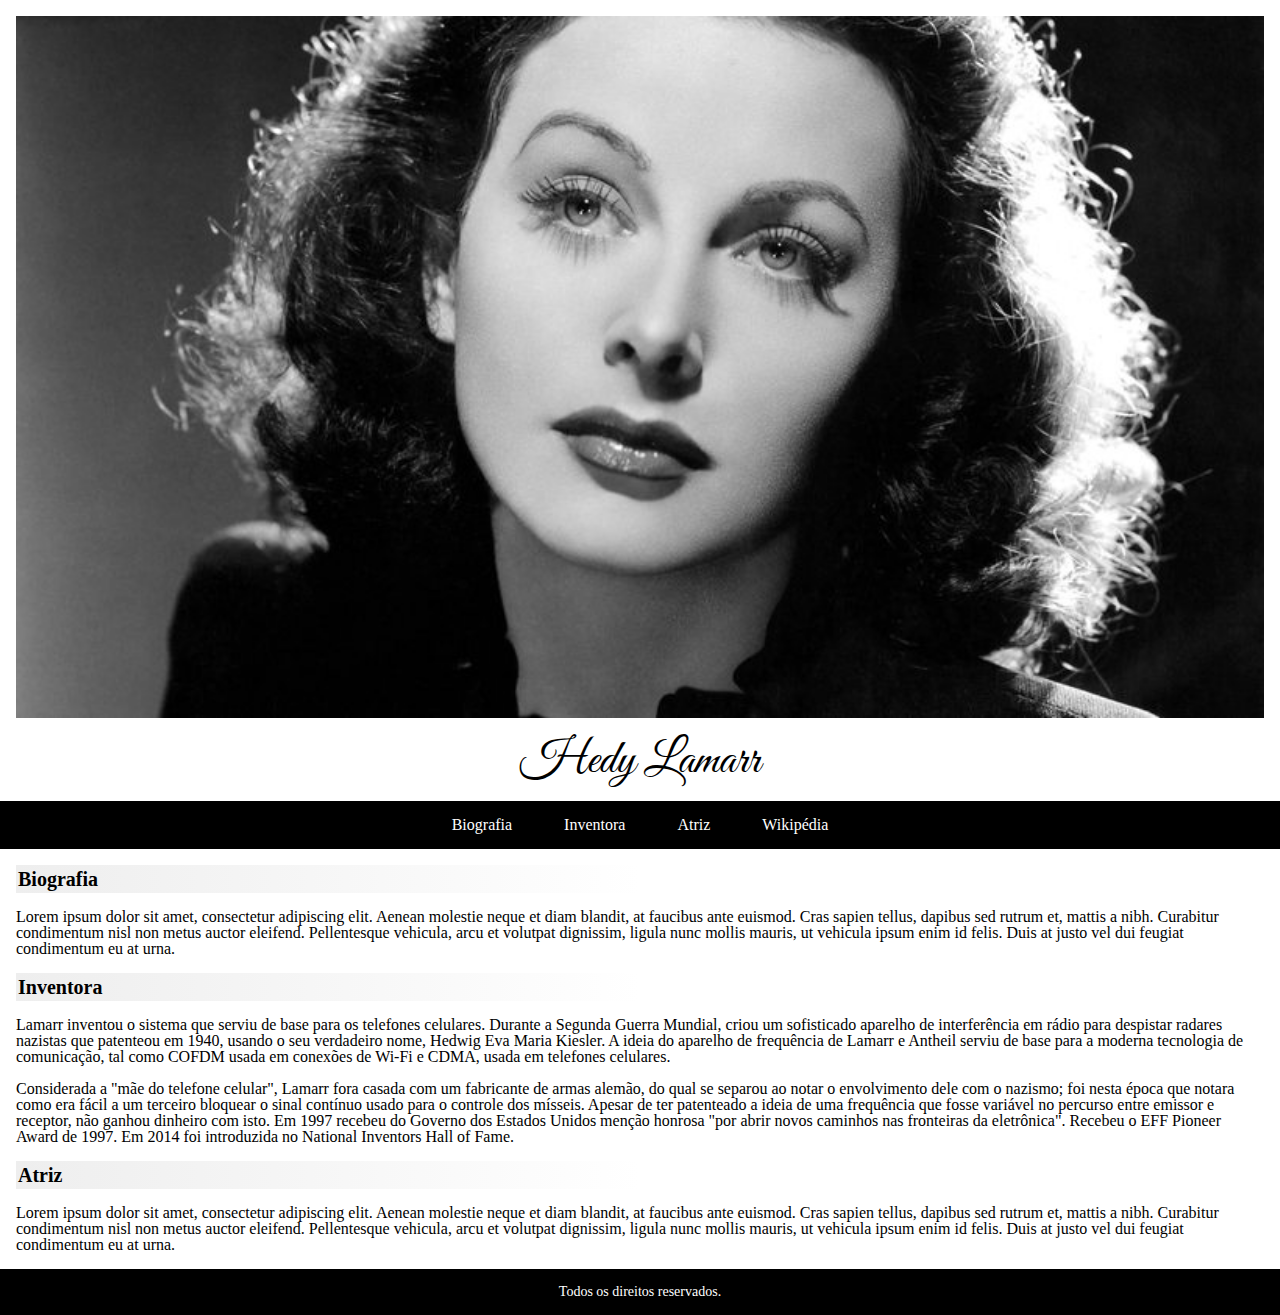
<file: Tests/ava1/index.html>
<!DOCTYPE html>
<html lang="pt-BR">

<head>
    <meta charset="UTF-8">
    <meta http-equiv="X-UA-Compatible" content="IE=edge">
    <meta name="viewport" content="width=device-width, initial-scale=1.0">
    <title>Hedy Lamarr</title>
    <link rel="stylesheet" href="./css/reset.css">
    <link rel="stylesheet" href="./css/estilo.css">
</head>

<body>
    <main>
        <header>
            <img src="./img/hedy.jpg" alt="">
            <h1>Hedy Lamarr</h1>
            <nav>
                <a href="#">Biografia</a>
                <a href="#">Inventora</a>
                <a href="#">Atriz</a>
                <a href="https://pt.wikipedia.org/wiki/Hedy_Lamarr" target="_blank">Wikipédia</a>
            </nav>
        </header>

        <section>
            <h2>Biografia</h2>
            <p>Lorem ipsum dolor sit amet, consectetur adipiscing elit. Aenean molestie neque et diam blandit, at
                faucibus ante euismod. Cras sapien tellus, dapibus sed rutrum et, mattis a nibh. Curabitur condimentum
                nisl non metus auctor eleifend. Pellentesque vehicula, arcu et volutpat dignissim, ligula nunc mollis
                mauris, ut vehicula ipsum enim id felis. Duis at justo vel dui feugiat condimentum eu at urna.</p>
        </section>

        <section>
            <h2>Inventora</h2>
            <p>
                Lamarr inventou o sistema que serviu de base para os telefones celulares. Durante a Segunda Guerra
                Mundial, criou um sofisticado aparelho de interferência em rádio para despistar radares nazistas que
                patenteou em 1940, usando o seu verdadeiro nome, Hedwig Eva Maria Kiesler. A ideia do aparelho de
                frequência de Lamarr e Antheil serviu de base para a moderna tecnologia de comunicação, tal como COFDM
                usada em conexões de Wi-Fi e CDMA, usada em telefones celulares.
            </p>
            <p>
                Considerada a "mãe do telefone
                celular", Lamarr fora casada com um fabricante de armas alemão, do qual se separou ao notar o
                envolvimento dele com o nazismo; foi nesta época que notara como era fácil a um terceiro bloquear o
                sinal contínuo usado para o controle dos mísseis. Apesar de ter patenteado a ideia de uma frequência que
                fosse variável no percurso entre emissor e receptor, não ganhou dinheiro com isto. Em 1997 recebeu do
                Governo dos Estados Unidos menção honrosa "por abrir novos caminhos nas fronteiras da eletrônica".
                Recebeu o EFF Pioneer Award de 1997. Em 2014 foi introduzida no National Inventors Hall of Fame.
            </p>
        </section>

        <section>
            <h2>Atriz</h2>
            <p>Lorem ipsum dolor sit amet, consectetur adipiscing elit. Aenean molestie neque et diam blandit, at
                faucibus ante euismod. Cras sapien tellus, dapibus sed rutrum et, mattis a nibh. Curabitur condimentum
                nisl non metus auctor eleifend. Pellentesque vehicula, arcu et volutpat dignissim, ligula nunc mollis
                mauris, ut vehicula ipsum enim id felis. Duis at justo vel dui feugiat condimentum eu at urna.</p>
        </section>

        <footer>
            <p>Todos os direitos reservados.</p>
        </footer>

    </main>
</body>

</html>
</file>
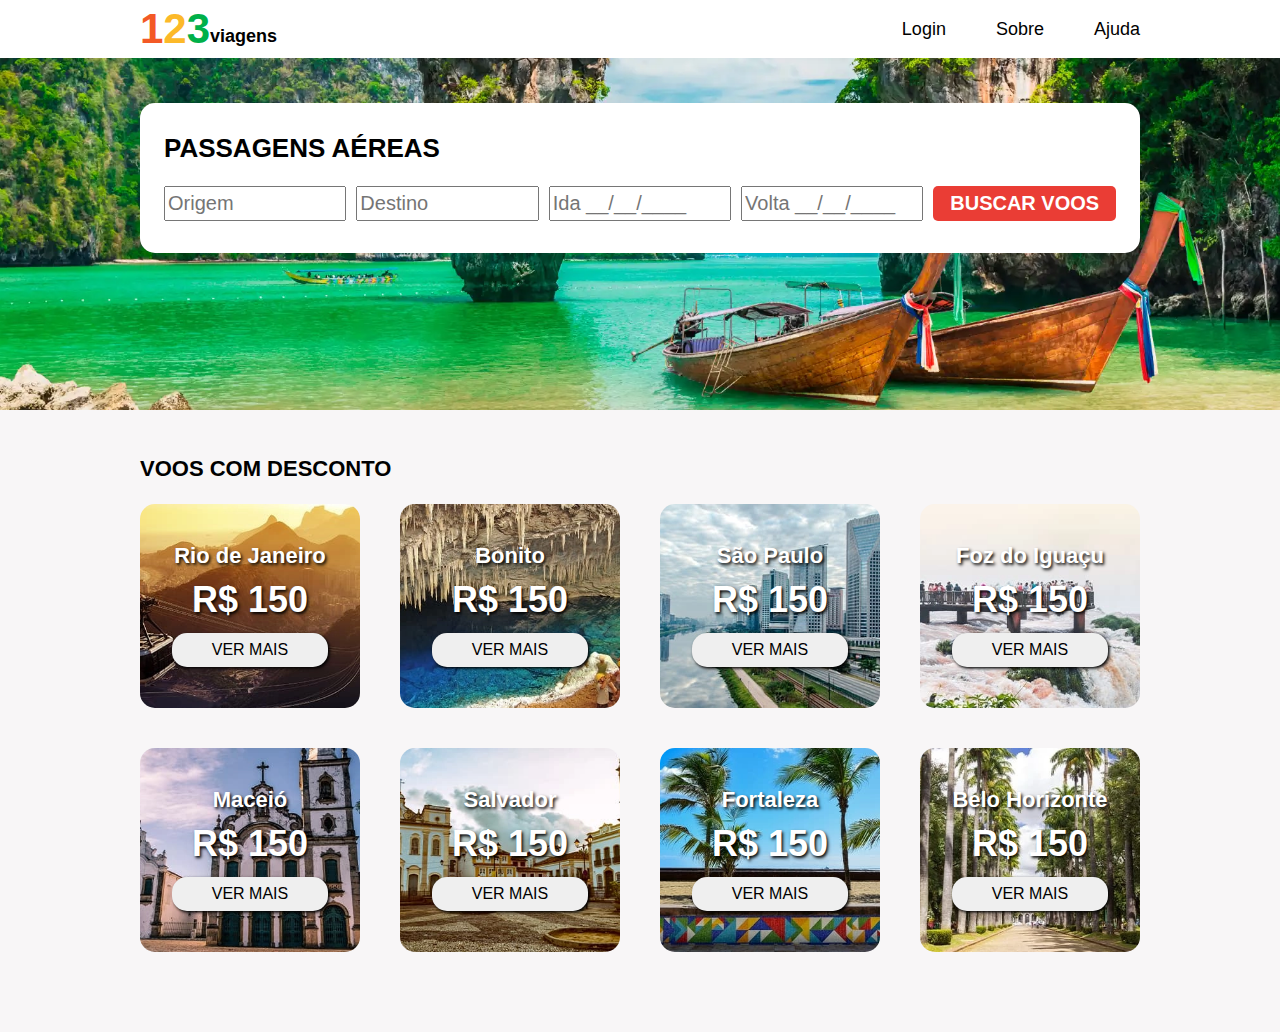
<file: Tests/projeto 2/index.html>
<!DOCTYPE html>
<html lang="pt-br">
    <head>
        <meta charset="UTF-8">
        <meta http-equiv="X-UA-Compatible" content="IE=edge">
        <meta name="viewport" content="width=device-width, initial-scale=1.0">
        <link rel="stylesheet" href="./css/reset.css">
        <link rel="stylesheet" href="./css/estilo.css">
        <title>Viagens</title>
    </head>
    <body>
        
        <nav>
            <div id="logo">
                <p class="logo_number">1</p>
                <p class="logo_number">2</p>
                <p class="logo_number">3</p>
                <p>viagens</p>
            </div>
            <div id="menu">
                <a href="#">Login</a>
                <a href="#">Sobre</a>
                <a href="#">Ajuda</a>
            </div>
        </nav>

        <header>
            <section id="fly_search"> <!-- Section aqui? -->
                <h2>Passagens aéreas</h2>
                <form>
                    <input type="text" placeholder="Origem">
                    <input type="text" placeholder="Destino">
                    <input type="text" placeholder="Ida __/__/____">
                    <input type="text" placeholder="Volta __/__/____">
                    <button>Buscar voos</button>
                </form>
            </section>
        </header>
    
        <main class="global_width">
            <section>
                <h2 id="flight_op_title">Voos com desconto</h2>
                <div id="flight_options">
                    <div class="flight_destiny">
                        <p>Rio de Janeiro</p>
                        <p>R$ 150</p>
                        <button>Ver mais</button>
                    </div>
                    <div class="flight_destiny">
                        <p>Bonito</p>
                        <p>R$ 150</p>
                        <button>Ver Mais</button>
                    </div>
                    <div class="flight_destiny">
                        <p>São Paulo</p>
                        <p>R$ 150</p>
                        <button>Ver Mais</button>
                    </div>
                    <div class="flight_destiny">
                        <p>Foz do Iguaçu</p>
                        <p>R$ 150</p>
                        <button>Ver Mais</button>
                    </div>
                    <div class="flight_destiny">
                        <p>Maceió</p>
                        <p>R$ 150</p>
                        <button>Ver Mais</button>
                    </div>
                    <div class="flight_destiny">
                        <p>Salvador</p>
                        <p>R$ 150</p>
                        <button>Ver Mais</button>
                    </div>
                    <div class="flight_destiny">
                        <p>Fortaleza</p>
                        <p>R$ 150</p>
                        <button>Ver Mais</button>
                    </div>
                    <div class="flight_destiny">
                        <p>Belo Horizonte</p>
                        <p>R$ 150</p>
                        <button>Ver mais</button>
                    </div>
                </div>
            </section>
        </main>
    </body>
</html>
</file>
<file: Tests/ava1/css/estilo.css>
@import url('https://fonts.googleapis.com/css2?family=Great+Vibes&display=swap');

body {
    font-size: 16px;
    width: 100%;
}

img {
    padding: 1em;
    width: 100%;
}

h1 {
    font-size: 48px;
    font-family: Great Vibes, arial, Helvetica, sans-serif;
    text-align: center;
    margin-bottom: 1rem;
}

nav {
    text-align: center;
    margin-bottom: 1em;
    background-color: black;
    color: white;
    padding: 1em 0;
}

nav>a {
    margin: 0 1.5em;
}

section {
    margin: 1rem 1rem;
}

section>h2 {
    font-size: 20px;
    font-weight: bold;
    background: linear-gradient(to right, #eee, white, white);
    padding: 4px 2px;
    margin-bottom: 1rem;
}

section>p {
    margin-bottom: 1rem;
}

footer {
    background-color: black;
}

footer>p {
    color: white;
    text-align: center;
    padding: 16px;
    font-size: 14px;
}
</file>
<file: Tests/projeto 2/css/estilo.css>
html {
    font-family: sans-serif;
    background-color:  #f8f6f7;
    min-width: 1000px;
    font-size: 16px;
    margin: auto;
}

nav {
    display: flex;
    justify-content: space-between;
    padding: 0.5rem calc(50% - 500px);
    position: sticky;
    top: 0;
    left: 0;
    background-color: white;
    font-size: 18px;
}

#logo {
    display: flex;
    align-items: end;
}

#logo :nth-child(1) {
    color:  #f35926;
}

#logo :nth-child(2) {
    color: #fcb929;
}

#logo :nth-child(3) {
    color: #00b049;
}

#logo :nth-child(4) {
    font-weight: bold;
    margin-bottom: 5px;
}

.logo_number {
    font-size: 42px;
    font-weight: bold;
}

.global_width {
    width: 1000px;
    margin: auto;
}

#menu {
    display: flex;
    justify-content: center;
    align-items: center;
    gap: 50px;
}

header {
    display: flex;
    justify-content: center;
    align-items: flex-start;
    background-image: url(../img/barcos.webp);
    width: auto;
    height: 22rem;
    background-size: cover;
    background-position: center;
}

#fly_search {
    width: 1000px;
    padding: 2rem 1.5rem;
    background-color: white;
    border-radius: 15px;
    margin-top: 3.5%;
}

#fly_search > h2 {
    font-size: 26px;
    font-family: Arial, Helvetica, sans-serif;
    font-weight: bold;
    text-transform: uppercase;
    margin-bottom: 25px;
}

#fly_search input {
    height: 2.2rem;
    min-width: 15%;
    flex: 1 1 20%;
    font-size: 20px;
}

#fly_search > form {
    display: flex;
    gap: 10px;
}

#fly_search button {
    text-transform: uppercase;
    background-color: #ea3d35;
    border: none;
    font-weight: bold;
    color: white;
    border-radius: 5px;
    flex: 1 1 20%;
    cursor: pointer;
    font-size: 20px;
}

#flight_op_title {
    font-size: 22px;
    font-weight: bold;
    text-transform: uppercase;
    margin-top: 3rem;
    margin-bottom: 1.5rem;
}

#flight_options {
    display: grid;
    grid-template-columns: 1fr 1fr 1fr 1fr;
    gap: 40px;
    height: 28rem;
    margin-bottom: 5rem;
}

#flight_options div p:nth-child(1) {
    font-size: 22px;
    color: white;
    font-weight: bold;
    text-shadow: .1rem .1rem .2rem black;
}

#flight_options div p:nth-child(2) {
    font-size: 36px;
    color: white;
    font-weight: bold;
    text-shadow: .1rem .1rem .2rem black;
}

#flight_options div button {
    text-transform: uppercase;
    padding: .5rem 2.5rem;
    border-radius: 15px;
    border: none;
    box-shadow: .1rem .1rem .2rem black;
    cursor: pointer;
    font-size: 16px;
}

.flight_destiny {
    display: flex;
    flex-direction: column;
    justify-content: center;
    align-items: center;
    gap: 15px;
    border-radius: 15px;
    background-size: cover;
    background-position: center;
}

#flight_options div:nth-child(1) {
    background-image: url(../img/rio.webp);
}

#flight_options div:nth-child(2) {
    background-image: url(../img/bonito.webp);
}

#flight_options div:nth-child(3) {
    background-image: url(../img/sao-paulo.webp);
}

#flight_options div:nth-child(4) {
    background-image: url(../img/foz.webp);
}

#flight_options div:nth-child(5) {
    background-image: url(../img/maceio.webp);
}

#flight_options div:nth-child(6) {
    background-image: url(../img/salvador.webp);
}

#flight_options div:nth-child(7) {
    background-image: url(../img/fortaleza.webp);
}

#flight_options div:nth-child(8) {
    background-image: url(../img/belo-horizonte.webp);
}
</file>
